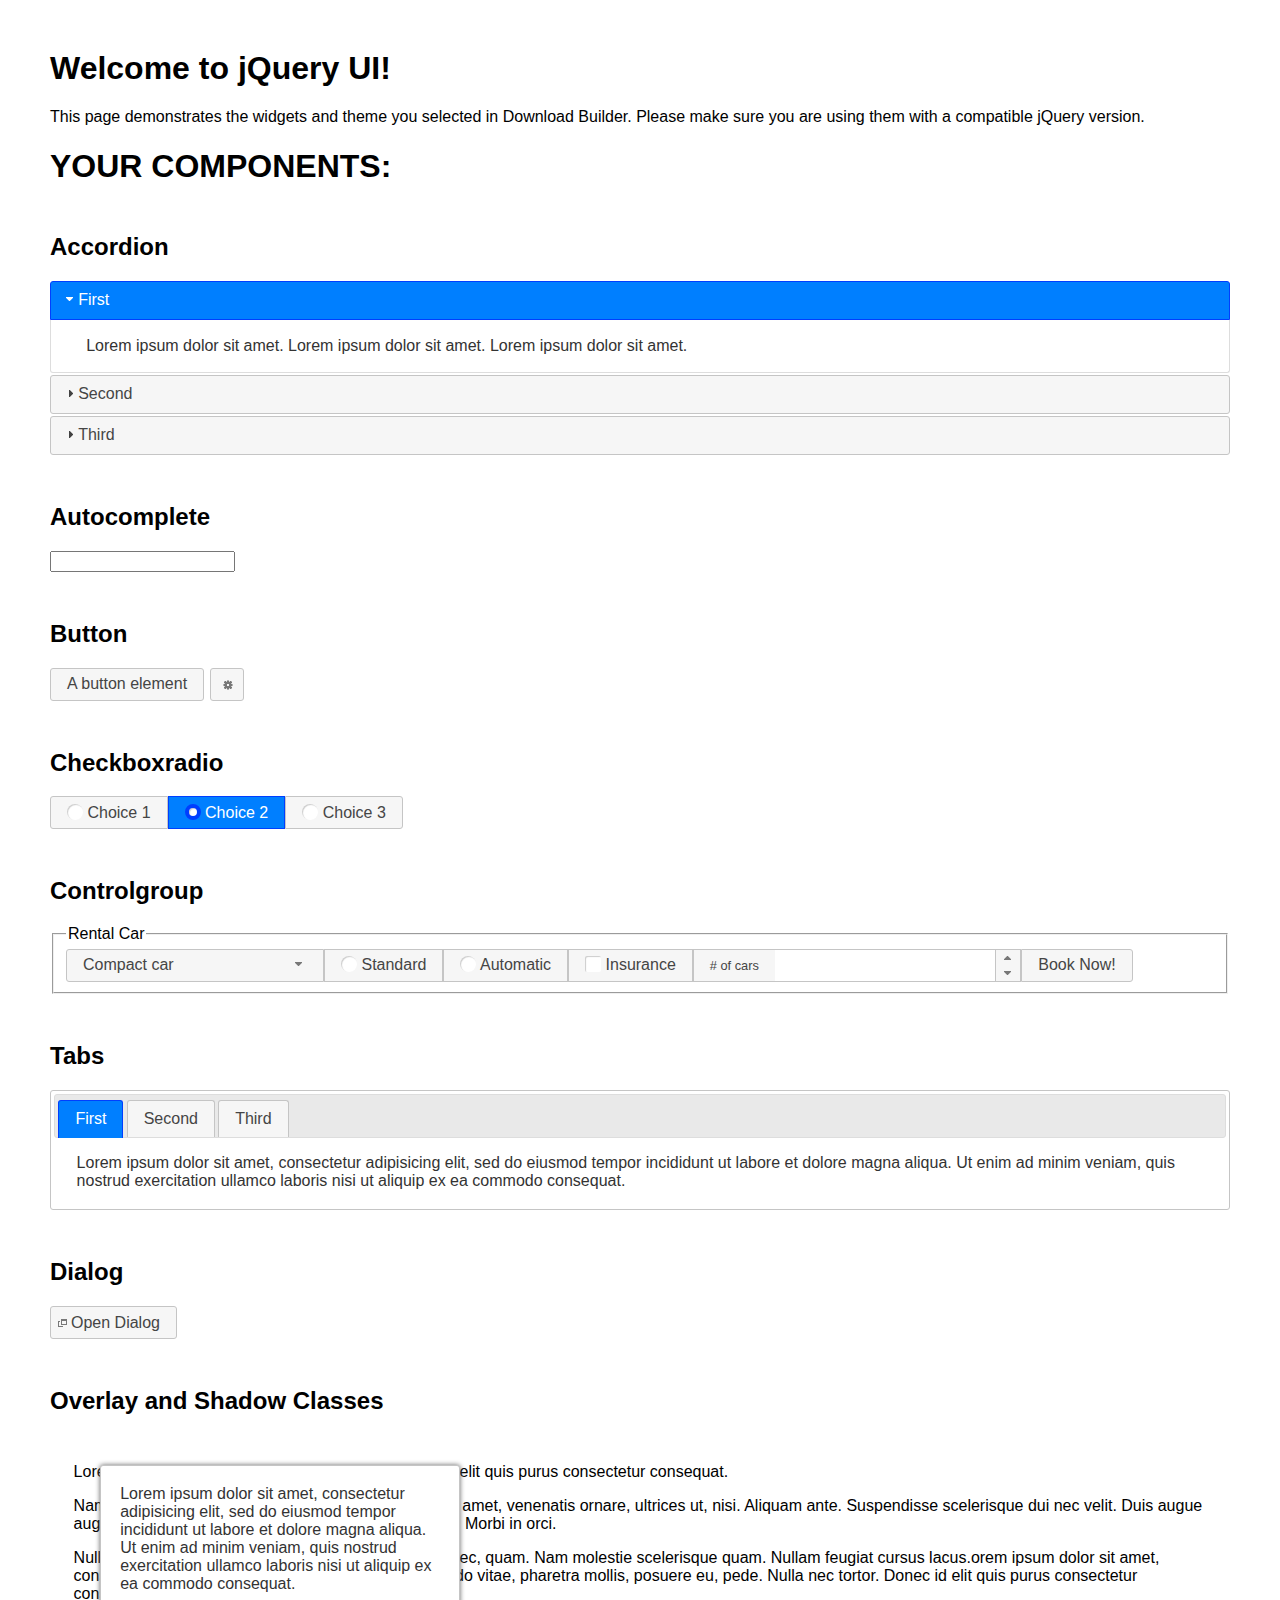
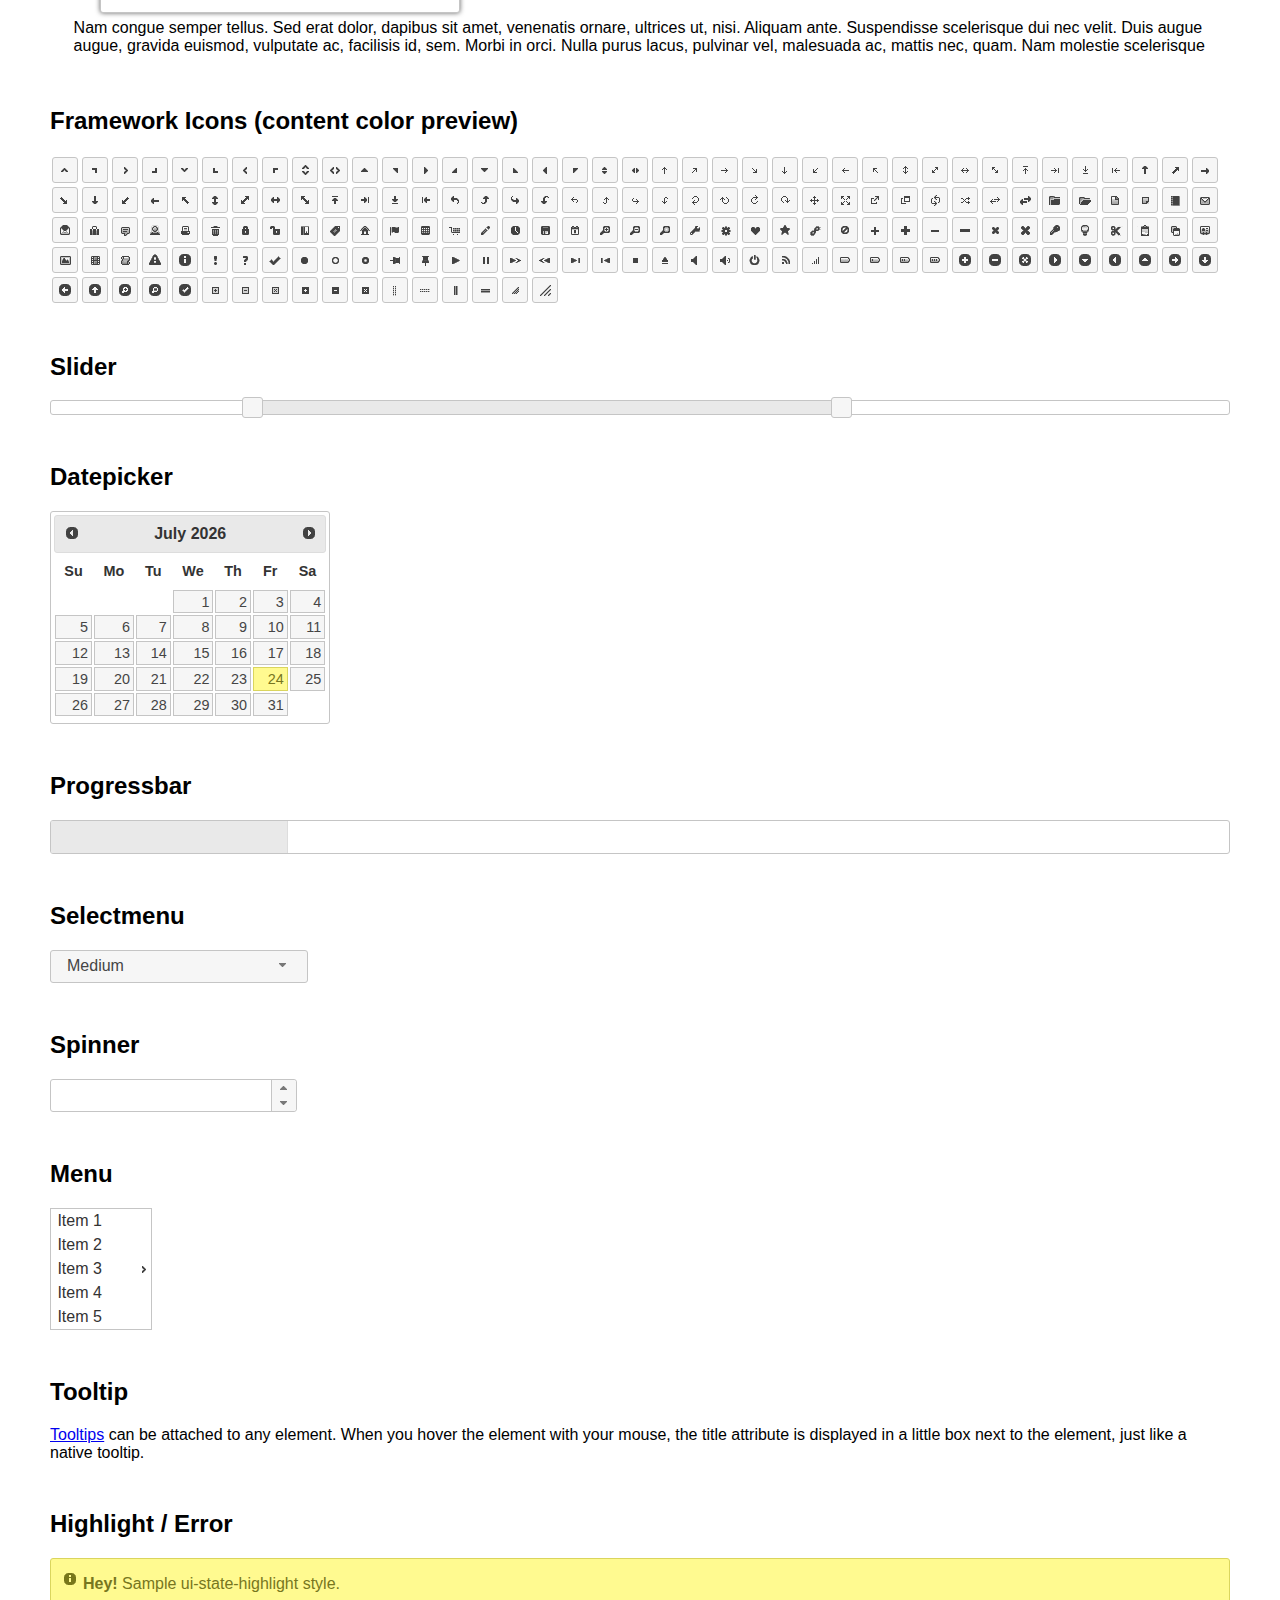
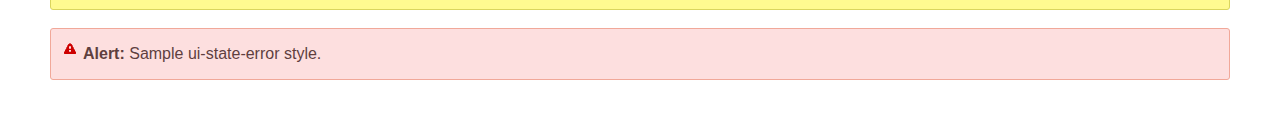
<file: js/jquery-ui-1.13.2/index.html>
<!doctype html>
<html lang="us">
<head>
	<meta charset="utf-8">
	<title>jQuery UI Example Page</title>
	<link href="jquery-ui.css" rel="stylesheet">
	<style>
	body{
		font-family: "Trebuchet MS", sans-serif;
		margin: 50px;
	}
	.demoHeaders {
		margin-top: 2em;
	}
	#dialog-link {
		padding: .4em 1em .4em 20px;
		text-decoration: none;
		position: relative;
	}
	#dialog-link span.ui-icon {
		margin: 0 5px 0 0;
		position: absolute;
		left: .2em;
		top: 50%;
		margin-top: -8px;
	}
	#icons {
		margin: 0;
		padding: 0;
	}
	#icons li {
		margin: 2px;
		position: relative;
		padding: 4px 0;
		cursor: pointer;
		float: left;
		list-style: none;
	}
	#icons span.ui-icon {
		float: left;
		margin: 0 4px;
	}
	.fakewindowcontain .ui-widget-overlay {
		position: absolute;
	}
	select {
		width: 200px;
	}
	</style>
</head>
<body>

<h1>Welcome to jQuery UI!</h1>

<div class="ui-widget">
	<p>This page demonstrates the widgets and theme you selected in Download Builder. Please make sure you are using them with a compatible jQuery version.</p>
</div>

<h1>YOUR COMPONENTS:</h1>

<!-- Accordion -->
<h2 class="demoHeaders">Accordion</h2>
<div id="accordion">
	<h3>First</h3>
	<div>Lorem ipsum dolor sit amet. Lorem ipsum dolor sit amet. Lorem ipsum dolor sit amet.</div>
	<h3>Second</h3>
	<div>Phasellus mattis tincidunt nibh.</div>
	<h3>Third</h3>
	<div>Nam dui erat, auctor a, dignissim quis.</div>
</div>

<!-- Autocomplete -->
<h2 class="demoHeaders">Autocomplete</h2>
<div>
	<input id="autocomplete" title="type &quot;a&quot;">
</div>

<!-- Button -->
<h2 class="demoHeaders">Button</h2>
<button id="button">A button element</button>
<button id="button-icon">An icon-only button</button>

<!-- Checkboxradio -->
<h2 class="demoHeaders">Checkboxradio</h2>
<form style="margin-top: 1em;">
	<div id="radioset">
		<input type="radio" id="radio1" name="radio"><label for="radio1">Choice 1</label>
		<input type="radio" id="radio2" name="radio" checked="checked"><label for="radio2">Choice 2</label>
		<input type="radio" id="radio3" name="radio"><label for="radio3">Choice 3</label>
	</div>
</form>

<!-- Controlgroup -->
<h2 class="demoHeaders">Controlgroup</h2>
<fieldset>
	<legend>Rental Car</legend>
	<div id="controlgroup">
		<select id="car-type">
			<option>Compact car</option>
			<option>Midsize car</option>
			<option>Full size car</option>
			<option>SUV</option>
			<option>Luxury</option>
			<option>Truck</option>
			<option>Van</option>
		</select>
		<label for="transmission-standard">Standard</label>
		<input type="radio" name="transmission" id="transmission-standard">
		<label for="transmission-automatic">Automatic</label>
		<input type="radio" name="transmission" id="transmission-automatic">
		<label for="insurance">Insurance</label>
		<input type="checkbox" name="insurance" id="insurance">
		<label for="horizontal-spinner" class="ui-controlgroup-label"># of cars</label>
		<input id="horizontal-spinner" class="ui-spinner-input">
		<button>Book Now!</button>
	</div>
</fieldset>

<!-- Tabs -->
<h2 class="demoHeaders">Tabs</h2>
<div id="tabs">
	<ul>
		<li><a href="#tabs-1">First</a></li>
		<li><a href="#tabs-2">Second</a></li>
		<li><a href="#tabs-3">Third</a></li>
	</ul>
	<div id="tabs-1">Lorem ipsum dolor sit amet, consectetur adipisicing elit, sed do eiusmod tempor incididunt ut labore et dolore magna aliqua. Ut enim ad minim veniam, quis nostrud exercitation ullamco laboris nisi ut aliquip ex ea commodo consequat.</div>
	<div id="tabs-2">Phasellus mattis tincidunt nibh. Cras orci urna, blandit id, pretium vel, aliquet ornare, felis. Maecenas scelerisque sem non nisl. Fusce sed lorem in enim dictum bibendum.</div>
	<div id="tabs-3">Nam dui erat, auctor a, dignissim quis, sollicitudin eu, felis. Pellentesque nisi urna, interdum eget, sagittis et, consequat vestibulum, lacus. Mauris porttitor ullamcorper augue.</div>
</div>

<h2 class="demoHeaders">Dialog</h2>
<p>
	<button id="dialog-link" class="ui-button ui-corner-all ui-widget">
		<span class="ui-icon ui-icon-newwin"></span>Open Dialog
	</button>
</p>

<h2 class="demoHeaders">Overlay and Shadow Classes</h2>
<div style="position: relative; width: 96%; height: 200px; padding:1% 2%; overflow:hidden;" class="fakewindowcontain">
	<p>Lorem ipsum dolor sit amet,  Nulla nec tortor. Donec id elit quis purus consectetur consequat. </p><p>Nam congue semper tellus. Sed erat dolor, dapibus sit amet, venenatis ornare, ultrices ut, nisi. Aliquam ante. Suspendisse scelerisque dui nec velit. Duis augue augue, gravida euismod, vulputate ac, facilisis id, sem. Morbi in orci. </p><p>Nulla purus lacus, pulvinar vel, malesuada ac, mattis nec, quam. Nam molestie scelerisque quam. Nullam feugiat cursus lacus.orem ipsum dolor sit amet, consectetur adipiscing elit. Donec libero risus, commodo vitae, pharetra mollis, posuere eu, pede. Nulla nec tortor. Donec id elit quis purus consectetur consequat. </p><p>Nam congue semper tellus. Sed erat dolor, dapibus sit amet, venenatis ornare, ultrices ut, nisi. Aliquam ante. Suspendisse scelerisque dui nec velit. Duis augue augue, gravida euismod, vulputate ac, facilisis id, sem. Morbi in orci. Nulla purus lacus, pulvinar vel, malesuada ac, mattis nec, quam. Nam molestie scelerisque quam. </p><p>Nullam feugiat cursus lacus.orem ipsum dolor sit amet, consectetur adipiscing elit. Donec libero risus, commodo vitae, pharetra mollis, posuere eu, pede. Nulla nec tortor. Donec id elit quis purus consectetur consequat. Nam congue semper tellus. Sed erat dolor, dapibus sit amet, venenatis ornare, ultrices ut, nisi. Aliquam ante. </p><p>Suspendisse scelerisque dui nec velit. Duis augue augue, gravida euismod, vulputate ac, facilisis id, sem. Morbi in orci. Nulla purus lacus, pulvinar vel, malesuada ac, mattis nec, quam. Nam molestie scelerisque quam. Nullam feugiat cursus lacus.orem ipsum dolor sit amet, consectetur adipiscing elit. Donec libero risus, commodo vitae, pharetra mollis, posuere eu, pede. Nulla nec tortor. Donec id elit quis purus consectetur consequat. Nam congue semper tellus. Sed erat dolor, dapibus sit amet, venenatis ornare, ultrices ut, nisi. </p>

	<!-- ui-dialog -->
	<div class="ui-widget-overlay ui-front"></div>
	<div style="position: absolute; width: 320px; left: 50px; top: 30px; padding: 1.2em" class="ui-widget ui-front ui-widget-content ui-corner-all ui-widget-shadow">
		Lorem ipsum dolor sit amet, consectetur adipisicing elit, sed do eiusmod tempor incididunt ut labore et dolore magna aliqua. Ut enim ad minim veniam, quis nostrud exercitation ullamco laboris nisi ut aliquip ex ea commodo consequat.
	</div>

</div>

<!-- ui-dialog -->
<div id="dialog" title="Dialog Title">
	<p>Lorem ipsum dolor sit amet, consectetur adipisicing elit, sed do eiusmod tempor incididunt ut labore et dolore magna aliqua. Ut enim ad minim veniam, quis nostrud exercitation ullamco laboris nisi ut aliquip ex ea commodo consequat.</p>
</div>


<h2 class="demoHeaders">Framework Icons (content color preview)</h2>
<ul id="icons" class="ui-widget ui-helper-clearfix">
	<li class="ui-state-default ui-corner-all" title=".ui-icon-caret-1-n"><span class="ui-icon ui-icon-caret-1-n"></span></li>
	<li class="ui-state-default ui-corner-all" title=".ui-icon-caret-1-ne"><span class="ui-icon ui-icon-caret-1-ne"></span></li>
	<li class="ui-state-default ui-corner-all" title=".ui-icon-caret-1-e"><span class="ui-icon ui-icon-caret-1-e"></span></li>
	<li class="ui-state-default ui-corner-all" title=".ui-icon-caret-1-se"><span class="ui-icon ui-icon-caret-1-se"></span></li>
	<li class="ui-state-default ui-corner-all" title=".ui-icon-caret-1-s"><span class="ui-icon ui-icon-caret-1-s"></span></li>
	<li class="ui-state-default ui-corner-all" title=".ui-icon-caret-1-sw"><span class="ui-icon ui-icon-caret-1-sw"></span></li>
	<li class="ui-state-default ui-corner-all" title=".ui-icon-caret-1-w"><span class="ui-icon ui-icon-caret-1-w"></span></li>
	<li class="ui-state-default ui-corner-all" title=".ui-icon-caret-1-nw"><span class="ui-icon ui-icon-caret-1-nw"></span></li>
	<li class="ui-state-default ui-corner-all" title=".ui-icon-caret-2-n-s"><span class="ui-icon ui-icon-caret-2-n-s"></span></li>
	<li class="ui-state-default ui-corner-all" title=".ui-icon-caret-2-e-w"><span class="ui-icon ui-icon-caret-2-e-w"></span></li>
	<li class="ui-state-default ui-corner-all" title=".ui-icon-triangle-1-n"><span class="ui-icon ui-icon-triangle-1-n"></span></li>
	<li class="ui-state-default ui-corner-all" title=".ui-icon-triangle-1-ne"><span class="ui-icon ui-icon-triangle-1-ne"></span></li>
	<li class="ui-state-default ui-corner-all" title=".ui-icon-triangle-1-e"><span class="ui-icon ui-icon-triangle-1-e"></span></li>
	<li class="ui-state-default ui-corner-all" title=".ui-icon-triangle-1-se"><span class="ui-icon ui-icon-triangle-1-se"></span></li>
	<li class="ui-state-default ui-corner-all" title=".ui-icon-triangle-1-s"><span class="ui-icon ui-icon-triangle-1-s"></span></li>
	<li class="ui-state-default ui-corner-all" title=".ui-icon-triangle-1-sw"><span class="ui-icon ui-icon-triangle-1-sw"></span></li>
	<li class="ui-state-default ui-corner-all" title=".ui-icon-triangle-1-w"><span class="ui-icon ui-icon-triangle-1-w"></span></li>
	<li class="ui-state-default ui-corner-all" title=".ui-icon-triangle-1-nw"><span class="ui-icon ui-icon-triangle-1-nw"></span></li>
	<li class="ui-state-default ui-corner-all" title=".ui-icon-triangle-2-n-s"><span class="ui-icon ui-icon-triangle-2-n-s"></span></li>
	<li class="ui-state-default ui-corner-all" title=".ui-icon-triangle-2-e-w"><span class="ui-icon ui-icon-triangle-2-e-w"></span></li>
	<li class="ui-state-default ui-corner-all" title=".ui-icon-arrow-1-n"><span class="ui-icon ui-icon-arrow-1-n"></span></li>
	<li class="ui-state-default ui-corner-all" title=".ui-icon-arrow-1-ne"><span class="ui-icon ui-icon-arrow-1-ne"></span></li>
	<li class="ui-state-default ui-corner-all" title=".ui-icon-arrow-1-e"><span class="ui-icon ui-icon-arrow-1-e"></span></li>
	<li class="ui-state-default ui-corner-all" title=".ui-icon-arrow-1-se"><span class="ui-icon ui-icon-arrow-1-se"></span></li>
	<li class="ui-state-default ui-corner-all" title=".ui-icon-arrow-1-s"><span class="ui-icon ui-icon-arrow-1-s"></span></li>
	<li class="ui-state-default ui-corner-all" title=".ui-icon-arrow-1-sw"><span class="ui-icon ui-icon-arrow-1-sw"></span></li>
	<li class="ui-state-default ui-corner-all" title=".ui-icon-arrow-1-w"><span class="ui-icon ui-icon-arrow-1-w"></span></li>
	<li class="ui-state-default ui-corner-all" title=".ui-icon-arrow-1-nw"><span class="ui-icon ui-icon-arrow-1-nw"></span></li>
	<li class="ui-state-default ui-corner-all" title=".ui-icon-arrow-2-n-s"><span class="ui-icon ui-icon-arrow-2-n-s"></span></li>
	<li class="ui-state-default ui-corner-all" title=".ui-icon-arrow-2-ne-sw"><span class="ui-icon ui-icon-arrow-2-ne-sw"></span></li>
	<li class="ui-state-default ui-corner-all" title=".ui-icon-arrow-2-e-w"><span class="ui-icon ui-icon-arrow-2-e-w"></span></li>
	<li class="ui-state-default ui-corner-all" title=".ui-icon-arrow-2-se-nw"><span class="ui-icon ui-icon-arrow-2-se-nw"></span></li>
	<li class="ui-state-default ui-corner-all" title=".ui-icon-arrowstop-1-n"><span class="ui-icon ui-icon-arrowstop-1-n"></span></li>
	<li class="ui-state-default ui-corner-all" title=".ui-icon-arrowstop-1-e"><span class="ui-icon ui-icon-arrowstop-1-e"></span></li>
	<li class="ui-state-default ui-corner-all" title=".ui-icon-arrowstop-1-s"><span class="ui-icon ui-icon-arrowstop-1-s"></span></li>
	<li class="ui-state-default ui-corner-all" title=".ui-icon-arrowstop-1-w"><span class="ui-icon ui-icon-arrowstop-1-w"></span></li>
	<li class="ui-state-default ui-corner-all" title=".ui-icon-arrowthick-1-n"><span class="ui-icon ui-icon-arrowthick-1-n"></span></li>
	<li class="ui-state-default ui-corner-all" title=".ui-icon-arrowthick-1-ne"><span class="ui-icon ui-icon-arrowthick-1-ne"></span></li>
	<li class="ui-state-default ui-corner-all" title=".ui-icon-arrowthick-1-e"><span class="ui-icon ui-icon-arrowthick-1-e"></span></li>
	<li class="ui-state-default ui-corner-all" title=".ui-icon-arrowthick-1-se"><span class="ui-icon ui-icon-arrowthick-1-se"></span></li>
	<li class="ui-state-default ui-corner-all" title=".ui-icon-arrowthick-1-s"><span class="ui-icon ui-icon-arrowthick-1-s"></span></li>
	<li class="ui-state-default ui-corner-all" title=".ui-icon-arrowthick-1-sw"><span class="ui-icon ui-icon-arrowthick-1-sw"></span></li>
	<li class="ui-state-default ui-corner-all" title=".ui-icon-arrowthick-1-w"><span class="ui-icon ui-icon-arrowthick-1-w"></span></li>
	<li class="ui-state-default ui-corner-all" title=".ui-icon-arrowthick-1-nw"><span class="ui-icon ui-icon-arrowthick-1-nw"></span></li>
	<li class="ui-state-default ui-corner-all" title=".ui-icon-arrowthick-2-n-s"><span class="ui-icon ui-icon-arrowthick-2-n-s"></span></li>
	<li class="ui-state-default ui-corner-all" title=".ui-icon-arrowthick-2-ne-sw"><span class="ui-icon ui-icon-arrowthick-2-ne-sw"></span></li>
	<li class="ui-state-default ui-corner-all" title=".ui-icon-arrowthick-2-e-w"><span class="ui-icon ui-icon-arrowthick-2-e-w"></span></li>
	<li class="ui-state-default ui-corner-all" title=".ui-icon-arrowthick-2-se-nw"><span class="ui-icon ui-icon-arrowthick-2-se-nw"></span></li>
	<li class="ui-state-default ui-corner-all" title=".ui-icon-arrowthickstop-1-n"><span class="ui-icon ui-icon-arrowthickstop-1-n"></span></li>
	<li class="ui-state-default ui-corner-all" title=".ui-icon-arrowthickstop-1-e"><span class="ui-icon ui-icon-arrowthickstop-1-e"></span></li>
	<li class="ui-state-default ui-corner-all" title=".ui-icon-arrowthickstop-1-s"><span class="ui-icon ui-icon-arrowthickstop-1-s"></span></li>
	<li class="ui-state-default ui-corner-all" title=".ui-icon-arrowthickstop-1-w"><span class="ui-icon ui-icon-arrowthickstop-1-w"></span></li>
	<li class="ui-state-default ui-corner-all" title=".ui-icon-arrowreturnthick-1-w"><span class="ui-icon ui-icon-arrowreturnthick-1-w"></span></li>
	<li class="ui-state-default ui-corner-all" title=".ui-icon-arrowreturnthick-1-n"><span class="ui-icon ui-icon-arrowreturnthick-1-n"></span></li>
	<li class="ui-state-default ui-corner-all" title=".ui-icon-arrowreturnthick-1-e"><span class="ui-icon ui-icon-arrowreturnthick-1-e"></span></li>
	<li class="ui-state-default ui-corner-all" title=".ui-icon-arrowreturnthick-1-s"><span class="ui-icon ui-icon-arrowreturnthick-1-s"></span></li>
	<li class="ui-state-default ui-corner-all" title=".ui-icon-arrowreturn-1-w"><span class="ui-icon ui-icon-arrowreturn-1-w"></span></li>
	<li class="ui-state-default ui-corner-all" title=".ui-icon-arrowreturn-1-n"><span class="ui-icon ui-icon-arrowreturn-1-n"></span></li>
	<li class="ui-state-default ui-corner-all" title=".ui-icon-arrowreturn-1-e"><span class="ui-icon ui-icon-arrowreturn-1-e"></span></li>
	<li class="ui-state-default ui-corner-all" title=".ui-icon-arrowreturn-1-s"><span class="ui-icon ui-icon-arrowreturn-1-s"></span></li>
	<li class="ui-state-default ui-corner-all" title=".ui-icon-arrowrefresh-1-w"><span class="ui-icon ui-icon-arrowrefresh-1-w"></span></li>
	<li class="ui-state-default ui-corner-all" title=".ui-icon-arrowrefresh-1-n"><span class="ui-icon ui-icon-arrowrefresh-1-n"></span></li>
	<li class="ui-state-default ui-corner-all" title=".ui-icon-arrowrefresh-1-e"><span class="ui-icon ui-icon-arrowrefresh-1-e"></span></li>
	<li class="ui-state-default ui-corner-all" title=".ui-icon-arrowrefresh-1-s"><span class="ui-icon ui-icon-arrowrefresh-1-s"></span></li>
	<li class="ui-state-default ui-corner-all" title=".ui-icon-arrow-4"><span class="ui-icon ui-icon-arrow-4"></span></li>
	<li class="ui-state-default ui-corner-all" title=".ui-icon-arrow-4-diag"><span class="ui-icon ui-icon-arrow-4-diag"></span></li>
	<li class="ui-state-default ui-corner-all" title=".ui-icon-extlink"><span class="ui-icon ui-icon-extlink"></span></li>
	<li class="ui-state-default ui-corner-all" title=".ui-icon-newwin"><span class="ui-icon ui-icon-newwin"></span></li>
	<li class="ui-state-default ui-corner-all" title=".ui-icon-refresh"><span class="ui-icon ui-icon-refresh"></span></li>
	<li class="ui-state-default ui-corner-all" title=".ui-icon-shuffle"><span class="ui-icon ui-icon-shuffle"></span></li>
	<li class="ui-state-default ui-corner-all" title=".ui-icon-transfer-e-w"><span class="ui-icon ui-icon-transfer-e-w"></span></li>
	<li class="ui-state-default ui-corner-all" title=".ui-icon-transferthick-e-w"><span class="ui-icon ui-icon-transferthick-e-w"></span></li>
	<li class="ui-state-default ui-corner-all" title=".ui-icon-folder-collapsed"><span class="ui-icon ui-icon-folder-collapsed"></span></li>
	<li class="ui-state-default ui-corner-all" title=".ui-icon-folder-open"><span class="ui-icon ui-icon-folder-open"></span></li>
	<li class="ui-state-default ui-corner-all" title=".ui-icon-document"><span class="ui-icon ui-icon-document"></span></li>
	<li class="ui-state-default ui-corner-all" title=".ui-icon-document-b"><span class="ui-icon ui-icon-document-b"></span></li>
	<li class="ui-state-default ui-corner-all" title=".ui-icon-note"><span class="ui-icon ui-icon-note"></span></li>
	<li class="ui-state-default ui-corner-all" title=".ui-icon-mail-closed"><span class="ui-icon ui-icon-mail-closed"></span></li>
	<li class="ui-state-default ui-corner-all" title=".ui-icon-mail-open"><span class="ui-icon ui-icon-mail-open"></span></li>
	<li class="ui-state-default ui-corner-all" title=".ui-icon-suitcase"><span class="ui-icon ui-icon-suitcase"></span></li>
	<li class="ui-state-default ui-corner-all" title=".ui-icon-comment"><span class="ui-icon ui-icon-comment"></span></li>
	<li class="ui-state-default ui-corner-all" title=".ui-icon-person"><span class="ui-icon ui-icon-person"></span></li>
	<li class="ui-state-default ui-corner-all" title=".ui-icon-print"><span class="ui-icon ui-icon-print"></span></li>
	<li class="ui-state-default ui-corner-all" title=".ui-icon-trash"><span class="ui-icon ui-icon-trash"></span></li>
	<li class="ui-state-default ui-corner-all" title=".ui-icon-locked"><span class="ui-icon ui-icon-locked"></span></li>
	<li class="ui-state-default ui-corner-all" title=".ui-icon-unlocked"><span class="ui-icon ui-icon-unlocked"></span></li>
	<li class="ui-state-default ui-corner-all" title=".ui-icon-bookmark"><span class="ui-icon ui-icon-bookmark"></span></li>
	<li class="ui-state-default ui-corner-all" title=".ui-icon-tag"><span class="ui-icon ui-icon-tag"></span></li>
	<li class="ui-state-default ui-corner-all" title=".ui-icon-home"><span class="ui-icon ui-icon-home"></span></li>
	<li class="ui-state-default ui-corner-all" title=".ui-icon-flag"><span class="ui-icon ui-icon-flag"></span></li>
	<li class="ui-state-default ui-corner-all" title=".ui-icon-calculator"><span class="ui-icon ui-icon-calculator"></span></li>
	<li class="ui-state-default ui-corner-all" title=".ui-icon-cart"><span class="ui-icon ui-icon-cart"></span></li>
	<li class="ui-state-default ui-corner-all" title=".ui-icon-pencil"><span class="ui-icon ui-icon-pencil"></span></li>
	<li class="ui-state-default ui-corner-all" title=".ui-icon-clock"><span class="ui-icon ui-icon-clock"></span></li>
	<li class="ui-state-default ui-corner-all" title=".ui-icon-disk"><span class="ui-icon ui-icon-disk"></span></li>
	<li class="ui-state-default ui-corner-all" title=".ui-icon-calendar"><span class="ui-icon ui-icon-calendar"></span></li>
	<li class="ui-state-default ui-corner-all" title=".ui-icon-zoomin"><span class="ui-icon ui-icon-zoomin"></span></li>
	<li class="ui-state-default ui-corner-all" title=".ui-icon-zoomout"><span class="ui-icon ui-icon-zoomout"></span></li>
	<li class="ui-state-default ui-corner-all" title=".ui-icon-search"><span class="ui-icon ui-icon-search"></span></li>
	<li class="ui-state-default ui-corner-all" title=".ui-icon-wrench"><span class="ui-icon ui-icon-wrench"></span></li>
	<li class="ui-state-default ui-corner-all" title=".ui-icon-gear"><span class="ui-icon ui-icon-gear"></span></li>
	<li class="ui-state-default ui-corner-all" title=".ui-icon-heart"><span class="ui-icon ui-icon-heart"></span></li>
	<li class="ui-state-default ui-corner-all" title=".ui-icon-star"><span class="ui-icon ui-icon-star"></span></li>
	<li class="ui-state-default ui-corner-all" title=".ui-icon-link"><span class="ui-icon ui-icon-link"></span></li>
	<li class="ui-state-default ui-corner-all" title=".ui-icon-cancel"><span class="ui-icon ui-icon-cancel"></span></li>
	<li class="ui-state-default ui-corner-all" title=".ui-icon-plus"><span class="ui-icon ui-icon-plus"></span></li>
	<li class="ui-state-default ui-corner-all" title=".ui-icon-plusthick"><span class="ui-icon ui-icon-plusthick"></span></li>
	<li class="ui-state-default ui-corner-all" title=".ui-icon-minus"><span class="ui-icon ui-icon-minus"></span></li>
	<li class="ui-state-default ui-corner-all" title=".ui-icon-minusthick"><span class="ui-icon ui-icon-minusthick"></span></li>
	<li class="ui-state-default ui-corner-all" title=".ui-icon-close"><span class="ui-icon ui-icon-close"></span></li>
	<li class="ui-state-default ui-corner-all" title=".ui-icon-closethick"><span class="ui-icon ui-icon-closethick"></span></li>
	<li class="ui-state-default ui-corner-all" title=".ui-icon-key"><span class="ui-icon ui-icon-key"></span></li>
	<li class="ui-state-default ui-corner-all" title=".ui-icon-lightbulb"><span class="ui-icon ui-icon-lightbulb"></span></li>
	<li class="ui-state-default ui-corner-all" title=".ui-icon-scissors"><span class="ui-icon ui-icon-scissors"></span></li>
	<li class="ui-state-default ui-corner-all" title=".ui-icon-clipboard"><span class="ui-icon ui-icon-clipboard"></span></li>
	<li class="ui-state-default ui-corner-all" title=".ui-icon-copy"><span class="ui-icon ui-icon-copy"></span></li>
	<li class="ui-state-default ui-corner-all" title=".ui-icon-contact"><span class="ui-icon ui-icon-contact"></span></li>
	<li class="ui-state-default ui-corner-all" title=".ui-icon-image"><span class="ui-icon ui-icon-image"></span></li>
	<li class="ui-state-default ui-corner-all" title=".ui-icon-video"><span class="ui-icon ui-icon-video"></span></li>
	<li class="ui-state-default ui-corner-all" title=".ui-icon-script"><span class="ui-icon ui-icon-script"></span></li>
	<li class="ui-state-default ui-corner-all" title=".ui-icon-alert"><span class="ui-icon ui-icon-alert"></span></li>
	<li class="ui-state-default ui-corner-all" title=".ui-icon-info"><span class="ui-icon ui-icon-info"></span></li>
	<li class="ui-state-default ui-corner-all" title=".ui-icon-notice"><span class="ui-icon ui-icon-notice"></span></li>
	<li class="ui-state-default ui-corner-all" title=".ui-icon-help"><span class="ui-icon ui-icon-help"></span></li>
	<li class="ui-state-default ui-corner-all" title=".ui-icon-check"><span class="ui-icon ui-icon-check"></span></li>
	<li class="ui-state-default ui-corner-all" title=".ui-icon-bullet"><span class="ui-icon ui-icon-bullet"></span></li>
	<li class="ui-state-default ui-corner-all" title=".ui-icon-radio-off"><span class="ui-icon ui-icon-radio-off"></span></li>
	<li class="ui-state-default ui-corner-all" title=".ui-icon-radio-on"><span class="ui-icon ui-icon-radio-on"></span></li>
	<li class="ui-state-default ui-corner-all" title=".ui-icon-pin-w"><span class="ui-icon ui-icon-pin-w"></span></li>
	<li class="ui-state-default ui-corner-all" title=".ui-icon-pin-s"><span class="ui-icon ui-icon-pin-s"></span></li>
	<li class="ui-state-default ui-corner-all" title=".ui-icon-play"><span class="ui-icon ui-icon-play"></span></li>
	<li class="ui-state-default ui-corner-all" title=".ui-icon-pause"><span class="ui-icon ui-icon-pause"></span></li>
	<li class="ui-state-default ui-corner-all" title=".ui-icon-seek-next"><span class="ui-icon ui-icon-seek-next"></span></li>
	<li class="ui-state-default ui-corner-all" title=".ui-icon-seek-prev"><span class="ui-icon ui-icon-seek-prev"></span></li>
	<li class="ui-state-default ui-corner-all" title=".ui-icon-seek-end"><span class="ui-icon ui-icon-seek-end"></span></li>
	<li class="ui-state-default ui-corner-all" title=".ui-icon-seek-first"><span class="ui-icon ui-icon-seek-first"></span></li>
	<li class="ui-state-default ui-corner-all" title=".ui-icon-stop"><span class="ui-icon ui-icon-stop"></span></li>
	<li class="ui-state-default ui-corner-all" title=".ui-icon-eject"><span class="ui-icon ui-icon-eject"></span></li>
	<li class="ui-state-default ui-corner-all" title=".ui-icon-volume-off"><span class="ui-icon ui-icon-volume-off"></span></li>
	<li class="ui-state-default ui-corner-all" title=".ui-icon-volume-on"><span class="ui-icon ui-icon-volume-on"></span></li>
	<li class="ui-state-default ui-corner-all" title=".ui-icon-power"><span class="ui-icon ui-icon-power"></span></li>
	<li class="ui-state-default ui-corner-all" title=".ui-icon-signal-diag"><span class="ui-icon ui-icon-signal-diag"></span></li>
	<li class="ui-state-default ui-corner-all" title=".ui-icon-signal"><span class="ui-icon ui-icon-signal"></span></li>
	<li class="ui-state-default ui-corner-all" title=".ui-icon-battery-0"><span class="ui-icon ui-icon-battery-0"></span></li>
	<li class="ui-state-default ui-corner-all" title=".ui-icon-battery-1"><span class="ui-icon ui-icon-battery-1"></span></li>
	<li class="ui-state-default ui-corner-all" title=".ui-icon-battery-2"><span class="ui-icon ui-icon-battery-2"></span></li>
	<li class="ui-state-default ui-corner-all" title=".ui-icon-battery-3"><span class="ui-icon ui-icon-battery-3"></span></li>
	<li class="ui-state-default ui-corner-all" title=".ui-icon-circle-plus"><span class="ui-icon ui-icon-circle-plus"></span></li>
	<li class="ui-state-default ui-corner-all" title=".ui-icon-circle-minus"><span class="ui-icon ui-icon-circle-minus"></span></li>
	<li class="ui-state-default ui-corner-all" title=".ui-icon-circle-close"><span class="ui-icon ui-icon-circle-close"></span></li>
	<li class="ui-state-default ui-corner-all" title=".ui-icon-circle-triangle-e"><span class="ui-icon ui-icon-circle-triangle-e"></span></li>
	<li class="ui-state-default ui-corner-all" title=".ui-icon-circle-triangle-s"><span class="ui-icon ui-icon-circle-triangle-s"></span></li>
	<li class="ui-state-default ui-corner-all" title=".ui-icon-circle-triangle-w"><span class="ui-icon ui-icon-circle-triangle-w"></span></li>
	<li class="ui-state-default ui-corner-all" title=".ui-icon-circle-triangle-n"><span class="ui-icon ui-icon-circle-triangle-n"></span></li>
	<li class="ui-state-default ui-corner-all" title=".ui-icon-circle-arrow-e"><span class="ui-icon ui-icon-circle-arrow-e"></span></li>
	<li class="ui-state-default ui-corner-all" title=".ui-icon-circle-arrow-s"><span class="ui-icon ui-icon-circle-arrow-s"></span></li>
	<li class="ui-state-default ui-corner-all" title=".ui-icon-circle-arrow-w"><span class="ui-icon ui-icon-circle-arrow-w"></span></li>
	<li class="ui-state-default ui-corner-all" title=".ui-icon-circle-arrow-n"><span class="ui-icon ui-icon-circle-arrow-n"></span></li>
	<li class="ui-state-default ui-corner-all" title=".ui-icon-circle-zoomin"><span class="ui-icon ui-icon-circle-zoomin"></span></li>
	<li class="ui-state-default ui-corner-all" title=".ui-icon-circle-zoomout"><span class="ui-icon ui-icon-circle-zoomout"></span></li>
	<li class="ui-state-default ui-corner-all" title=".ui-icon-circle-check"><span class="ui-icon ui-icon-circle-check"></span></li>
	<li class="ui-state-default ui-corner-all" title=".ui-icon-circlesmall-plus"><span class="ui-icon ui-icon-circlesmall-plus"></span></li>
	<li class="ui-state-default ui-corner-all" title=".ui-icon-circlesmall-minus"><span class="ui-icon ui-icon-circlesmall-minus"></span></li>
	<li class="ui-state-default ui-corner-all" title=".ui-icon-circlesmall-close"><span class="ui-icon ui-icon-circlesmall-close"></span></li>
	<li class="ui-state-default ui-corner-all" title=".ui-icon-squaresmall-plus"><span class="ui-icon ui-icon-squaresmall-plus"></span></li>
	<li class="ui-state-default ui-corner-all" title=".ui-icon-squaresmall-minus"><span class="ui-icon ui-icon-squaresmall-minus"></span></li>
	<li class="ui-state-default ui-corner-all" title=".ui-icon-squaresmall-close"><span class="ui-icon ui-icon-squaresmall-close"></span></li>
	<li class="ui-state-default ui-corner-all" title=".ui-icon-grip-dotted-vertical"><span class="ui-icon ui-icon-grip-dotted-vertical"></span></li>
	<li class="ui-state-default ui-corner-all" title=".ui-icon-grip-dotted-horizontal"><span class="ui-icon ui-icon-grip-dotted-horizontal"></span></li>
	<li class="ui-state-default ui-corner-all" title=".ui-icon-grip-solid-vertical"><span class="ui-icon ui-icon-grip-solid-vertical"></span></li>
	<li class="ui-state-default ui-corner-all" title=".ui-icon-grip-solid-horizontal"><span class="ui-icon ui-icon-grip-solid-horizontal"></span></li>
	<li class="ui-state-default ui-corner-all" title=".ui-icon-gripsmall-diagonal-se"><span class="ui-icon ui-icon-gripsmall-diagonal-se"></span></li>
	<li class="ui-state-default ui-corner-all" title=".ui-icon-grip-diagonal-se"><span class="ui-icon ui-icon-grip-diagonal-se"></span></li>
</ul>

<!-- Slider -->
<h2 class="demoHeaders">Slider</h2>
<div id="slider"></div>

<!-- Datepicker -->
<h2 class="demoHeaders">Datepicker</h2>
<div id="datepicker"></div>

<!-- Progressbar -->
<h2 class="demoHeaders">Progressbar</h2>
<div id="progressbar"></div>

<!-- Progressbar -->
<h2 class="demoHeaders">Selectmenu</h2>
<select id="selectmenu">
	<option>Slower</option>
	<option>Slow</option>
	<option selected="selected">Medium</option>
	<option>Fast</option>
	<option>Faster</option>
</select>

<!-- Spinner -->
<h2 class="demoHeaders">Spinner</h2>
<input id="spinner">

<!-- Menu -->
<h2 class="demoHeaders">Menu</h2>
<ul style="width:100px;" id="menu">
	<li><div>Item 1</div></li>
	<li><div>Item 2</div></li>
	<li><div>Item 3</div>
		<ul>
			<li><div>Item 3-1</div></li>
			<li><div>Item 3-2</div></li>
			<li><div>Item 3-3</div></li>
			<li><div>Item 3-4</div></li>
			<li><div>Item 3-5</div></li>
		</ul>
	</li>
	<li><div>Item 4</div></li>
	<li><div>Item 5</div></li>
</ul>

<!-- Tooltip -->
<h2 class="demoHeaders">Tooltip</h2>
<p id="tooltip">
	<a href="#" title="That&apos;s what this widget is">Tooltips</a> can be attached to any element. When you hover
the element with your mouse, the title attribute is displayed in a little box next to the element, just like a native tooltip.
</p>

<!-- Highlight / Error -->
<h2 class="demoHeaders">Highlight / Error</h2>
<div class="ui-widget">
	<div class="ui-state-highlight ui-corner-all" style="margin-top: 20px; padding: 0 .7em;">
		<p><span class="ui-icon ui-icon-info" style="float: left; margin-right: .3em;"></span>
		<strong>Hey!</strong> Sample ui-state-highlight style.</p>
	</div>
</div>
<br>
<div class="ui-widget">
	<div class="ui-state-error ui-corner-all" style="padding: 0 .7em;">
		<p><span class="ui-icon ui-icon-alert" style="float: left; margin-right: .3em;"></span>
		<strong>Alert:</strong> Sample ui-state-error style.</p>
	</div>
</div>

<script src="external/jquery/jquery.js"></script>
<script src="jquery-ui.js"></script>
<script>
$( "#accordion" ).accordion();

var availableTags = [
	"ActionScript",
	"AppleScript",
	"Asp",
	"BASIC",
	"C",
	"C++",
	"Clojure",
	"COBOL",
	"ColdFusion",
	"Erlang",
	"Fortran",
	"Groovy",
	"Haskell",
	"Java",
	"JavaScript",
	"Lisp",
	"Perl",
	"PHP",
	"Python",
	"Ruby",
	"Scala",
	"Scheme"
];
$( "#autocomplete" ).autocomplete({
	source: availableTags
});

$( "#button" ).button();
$( "#button-icon" ).button({
	icon: "ui-icon-gear",
	showLabel: false
});

$( "#radioset" ).buttonset();

$( "#controlgroup" ).controlgroup();

$( "#tabs" ).tabs();

$( "#dialog" ).dialog({
	autoOpen: false,
	width: 400,
	buttons: [
		{
			text: "Ok",
			click: function() {
				$( this ).dialog( "close" );
			}
		},
		{
			text: "Cancel",
			click: function() {
				$( this ).dialog( "close" );
			}
		}
	]
});

// Link to open the dialog
$( "#dialog-link" ).click(function( event ) {
	$( "#dialog" ).dialog( "open" );
	event.preventDefault();
});

$( "#datepicker" ).datepicker({
	inline: true
});

$( "#slider" ).slider({
	range: true,
	values: [ 17, 67 ]
});

$( "#progressbar" ).progressbar({
	value: 20
});

$( "#spinner" ).spinner();

$( "#menu" ).menu();

$( "#tooltip" ).tooltip();

$( "#selectmenu" ).selectmenu();

// Hover states on the static widgets
$( "#dialog-link, #icons li" ).hover(
	function() {
		$( this ).addClass( "ui-state-hover" );
	},
	function() {
		$( this ).removeClass( "ui-state-hover" );
	}
);
</script>
</body>
</html>
</file>
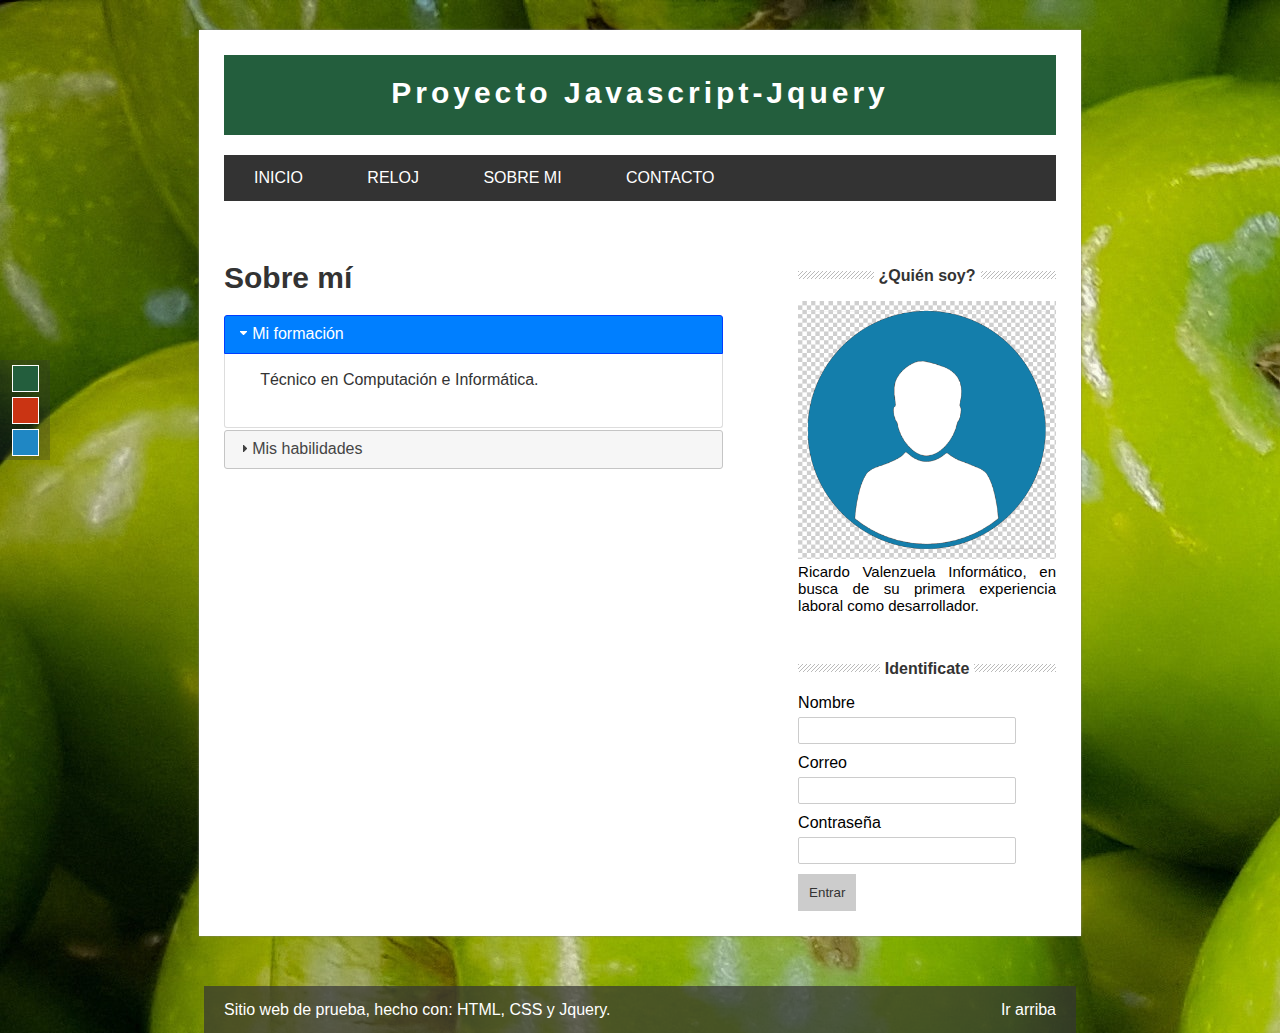
<file: about.html>
<!DOCTYPE html>
<html lang="es">

<head>
    <meta charset="UTF-8">
    <meta name="viewport" content="width=device-width, initial-scale=1.0">
    <title>Proyecto con JS-Jquery</title>
    <link rel="stylesheet" href="css/styles.css">
    <link rel="stylesheet" href="css/responsive.css">

    <!--Tema por defecto de la pagina-->
    <link id="theme" rel="stylesheet" href="css/green.css">

    <!--Jquery-->
    <script src="https://ajax.googleapis.com/ajax/libs/jquery/3.1.1/jquery.min.js"></script>

    <!--Carga de estilos de Jquery UI para habilitar "acordeon"-->
    <link rel="stylesheet" href="js/jquery-ui-1.13.2/jquery-ui.min.css">
    <link rel="stylesheet" href="js/jquery-ui-1.13.2/jquery-ui.structure.min.css">
    <link rel="stylesheet" href="js/jquery-ui-1.13.2/jquery-ui.theme.min.css">
    <!--Carga de JQuery UI (Siempre se carga sobre el JS)-->
    <script src="js/jquery-ui-1.13.2/jquery-ui.js"></script>

</head>

<body>
    <!--Cambiar tema de la web-->
    <div id="selector-theme">
        <div id="to-green"></div>
        <div id="to-red"></div>
        <div id="to-blue"></div>
    </div>

    <!--contenedor global-->
    <section id="global">
        <!--Cabecera-->
        <header>
            <h1 id="logo">
                Proyecto Javascript-Jquery
            </h1>

            <div class="clearfix"></div>

            <!--Menu de navegacion-->
            <nav id="menu">
                <ul>
                    <li><a href="index.html">INICIO</a></li>
                    <li><a href="reloj.html">RELOJ</a></li>
                    <li><a href="about.html">SOBRE MI</a></li>
                    <li><a href="contact.html">CONTACTO</a></li>
                </ul>
            </nav>
        </header>

        <!--Contenido-->
        <section id="content">
            <div id="box">
                <h2>Sobre mí</h2>
                <!--Cargar acordeon-->
                <div id="acordeon">
                    <h3>Mi formación</h3>
                    <div>
                        <p>
                            Técnico en Computación e Informática.
                        </p>
                    </div>

                    <h3>Mis habilidades</h3>
                    <div>
                        <p>
                            HTML, CSS, Javascript, Jquery, SQL, Java, PHP, Git, Github, entre otras.
                        </p>
                    </div>

                </div>
            </div>

            <aside id="sidebar">
                <div id="about">
                    <h4><span>¿Quién soy?</span></h4>
                    <img src="img/foto-perfil.png" alt="">
                    <p>
                        Ricardo Valenzuela
                        Informático, en busca de su primera experiencia laboral como desarrollador.
                    </p>
                </div>
                <div id="login">
                    <h4><span>Identificate</span></h4>
                    <form action="" method="post">
                        <label for="name">Nombre</label>
                        <input type="text" name="name" id="form_name">
                        <label for="email">Correo</label>
                        <input type="text" name="email">
                        <label for="password">Contraseña</label>
                        <input type="text" name="password">

                        <input type="submit" value="Entrar">

                    </form>
                </div>
            </aside>
            <div class="clearfix"></div>
        </section>

    </section>

    <!--Pie de pagina-->
    <footer>
        Sitio web de prueba, hecho con: HTML, CSS y Jquery. 

        <!--Boton para subir al inicio de la pagina(hace scroll automatico)-->
        <a href="#" class="subir">Ir arriba</a>
    </footer>

    <script src="js/main.js"></script>
</body>

</html>
</file>
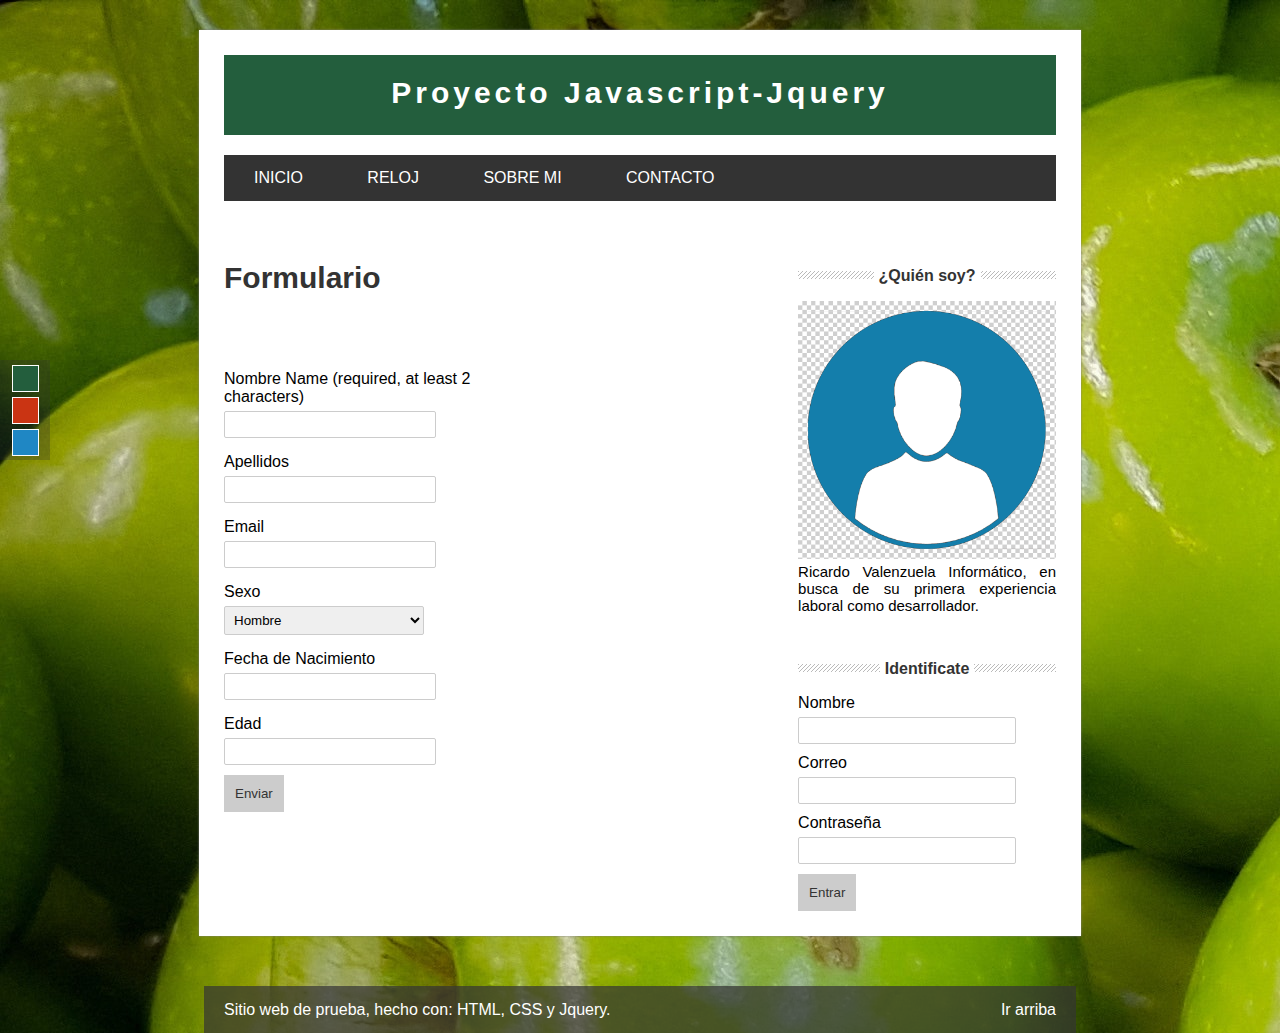
<file: contact.html>
<!DOCTYPE html>
<html lang="es">

<head>
    <meta charset="UTF-8">
    <meta name="viewport" content="width=device-width, initial-scale=1.0">
    <title>Proyecto con JS-Jquery</title>
    <link rel="stylesheet" href="css/styles.css">

    <!--Tema por defecto de la pagina-->
    <link id="theme" rel="stylesheet" href="css/green.css">

    <!--Jquery-->
    <script src="https://ajax.googleapis.com/ajax/libs/jquery/3.1.1/jquery.min.js"></script>

    <!--Carga de estilos de Jquery UI para habilitar "acordeon"-->
    <link rel="stylesheet" href="js/jquery-ui-1.13.2/jquery-ui.min.css">
    <link rel="stylesheet" href="js/jquery-ui-1.13.2/jquery-ui.structure.min.css">
    <link rel="stylesheet" href="js/jquery-ui-1.13.2/jquery-ui.theme.min.css">
    <!--Carga de JQuery UI (Siempre se carga sobre el JS)-->
    <script src="js/jquery-ui-1.13.2/jquery-ui.js"></script>

    <!--Plugin para validar el formulario-->
    

</head>

<body>
    <!--Cambiar tema de la web-->
    <div id="selector-theme">
        <div id="to-green"></div>
        <div id="to-red"></div>
        <div id="to-blue"></div>
    </div>

    <!--contenedor global-->
    <section id="global">
        <!--Cabecera-->
        <header>
            <h1 id="logo">
                Proyecto Javascript-Jquery
            </h1>

            <div class="clearfix"></div>

            <!--Menu de navegacion-->
            <nav id="menu">
                <ul>
                    <li><a href="index.html">INICIO</a></li>
                    <li><a href="reloj.html">RELOJ</a></li>
                    <li><a href="about.html">SOBRE MI</a></li>
                    <li><a href="contact.html">CONTACTO</a></li>
                </ul>
            </nav>
        </header>

        <!--Contenido-->
        <section id="content">
            <div id="box">
                <!--Formulario de contacto-->
                <h2>Formulario</h2>
                <form action="" method="post" id="form-contact">
                    <p>
                        <label for="name">Nombre Name (required, at least 2 characters)</label>
                        <input type="text" name="name" id="" minlength="2" required>
                    </p>
                   

                    <label for="surname">Apellidos</label>
                    <input type="text" name="surname" id="" required>

                    <label for="email">Email</label>
                    <input type="email" name="email" id="" required>

                    <label for="sex">Sexo</label>
                    <select name="sex">
                        <option value="men">Hombre</option>
                        <option value="woman">Mujer</option>
                    </select>

                    <label for="date">Fecha de Nacimiento</label>
                    <input type="text" name="date" required>

                    <label for="age">Edad</label>
                    <input type="number" name="age" id="">

                    <input type="submit" value="Enviar">
                    
                </form>

            </div>

            <aside id="sidebar">
                <div id="about">
                    <h4><span>¿Quién soy?</span></h4>
                    <img src="img/foto-perfil.png" alt="">
                    <p>
                        Ricardo Valenzuela
                        Informático, en busca de su primera experiencia laboral como desarrollador.
                    </p>
                </div>
                <div id="login">
                    <h4><span>Identificate</span></h4>
                    <form action="" method="post">
                        <label for="name">Nombre</label>
                        <input type="text" name="name" id="form_name">
                        <label for="email">Correo</label>
                        <input type="text" name="email">
                        <label for="password">Contraseña</label>
                        <input type="text" name="password">

                        <input type="submit" value="Entrar">

                    </form>
                </div>
            </aside>
            <div class="clearfix"></div>
        </section>

    </section>

    <!--Pie de pagina-->
    <footer>
        Sitio web de prueba, hecho con: HTML, CSS y Jquery. 

        <!--Boton para subir al inicio de la pagina(hace scroll automatico)-->
        <a href="#" class="subir">Ir arriba</a>
    </footer>

    <script src="js/main.js"></script>
</body>

</html>
</file>
<file: css/styles.css>
*{
    margin: 0px;
    padding: 0px;
}

.clearfix{
    float: none;
    clear: both;
}

#global{
    width: 65%;
    margin: 0px auto;
    margin-top: 30px;
    background: white;
    padding: 25px;
    box-shadow: 0px 0px 2px gray;
}

#logo{
    font-family: Verdana, Geneva, Tahoma, sans-serif;
    font-size: 30px;
    letter-spacing: 4px;
    line-height: 75px;
    color: white;
    text-align: center;
    width: 100%;
    height: 80px;
    margin-bottom: 20px;
    float: left;
}

#menu{
    font-family: Helvetica, Arial, sans-serif;
    background: #333;
    width: 100%;
    margin-bottom: 20px;
}

#menu ul{
    line-height: 46px;
    list-style: none;
}

#menu ul li{
    height: 46px;
    /*Despliega los enlaces uno al lado de otro*/
    display: inline-block;
    transition: all 300ms;
}

#menu a{
    display: block;
    color: white;
    text-decoration: none;
    padding-left: 30px;
    padding-right: 30px;
}

#img-murtilla img{
    width: 100%;    
}

#img-changle img{
    width: 100%;
}

#img-maqui img{
    width: 100%;
}

#post{
    width: 60%;
    float: left;
    font-family:  Helvetica, Arial,sans-serif;
}

.post{
    padding: 7px;
}

h2{
    font-size: 30px;
    color: #333;
    font-family:  Helvetica, Arial,sans-serif;
}

.post .date{
    display: block;
    color: gray;
    margin-top: 10px;
}

.post p{
    margin-top: 10px;
    margin-bottom: 20px;
    line-height: 20px;
    text-align: justify;
}

.button-more{
    display: block;
    font-size: 14px;
    text-align: center;
    padding: 15px;
    text-decoration: none;
    margin-top: 10px;
    width: 70px;
    color: white;
    margin-bottom: 20px;
}

#sidebar{
    font-family: Arial, Helvetica, sans-serif;
    width: 31%;
    float: right;
}

#sidebar h4{
    margin-top: 50px;
    margin-bottom: 20px;
    text-align: center;
    line-height: 10px;
    color: #333;
    background: url('../img/lines.png') repeat-x;
}

#sidebar h4 span{
    background: white;
    padding: 5px;
}

#sidebar img{
    width: 100%;
}

#sidebar p{
    font-size: 15px;
    text-align: justify;

}

form input[type = 'text'],
form input[type = 'password'],
form input[type = 'email'],
form input[type = 'number'],
select{
    padding: 5px;
    border-radius: 2px;
    border: 1px solid #ccc;
    width: 80%;
    margin-bottom: 10px;
    margin-top: 5px;
}

form input[type='submit']{
    background: #ccc;
    padding: 10px;
    border: 1px solid #ccc;
    color: #333;
    cursor: pointer;
}

footer{
    font-family: Arial, Helvetica, sans-serif;
    color: white;
    height: 47px;
    background: rgba(51, 51, 51, 0.70);
    margin: 0px auto;
    width: 65%;
    padding-left: 20px;
    padding-right: 20px;
    margin-top: 50px;
    line-height: 47px;
}

.bx-wrapper, .bx-viewport{
    height: 250px !important;
}

#selector-theme{
    position: fixed;
    top: 40%;
    background: rgba(51,51,51,0.30);
    width: 50px;
    height: 100px;
}

#to-green,
#to-red,
#to-blue{
    width: 25px;
    height: 25px;
    border: 1px solid white;
    display: block;
    margin: 0px auto;
    margin-top: 5px;
    margin-bottom: 5px;
    cursor: pointer;
}

#to-green{
    background: #235e3d;
}

#to-red{
    background: #ca3413;
}

#to-blue{
    background: #1f87c4;
}

.subir{
    color: white;
    text-decoration: none;
    display: block;
    float: right;
}

#box{
    width: 60%;
    float: left;
    margin-top: 40px;
}

#acordeon{
    margin-top: 20px;
}

#reloj{
    font-size: 40px;
    font-weight: bold;
    font-family:  Helvetica, Arial, sans-serif;
    color: #333;
    border: 5px dashed #333;
    width: 30%;
    padding: 30px;
    margin: 0px auto;
}

#form-contact{
    width: 50%;
    margin-top: 15%;
    font-family: Helvetica, Arial, sans-serif;
}

#form-contact label{
    display: block;
    width: 100%;
    margin-top: 5px;
}
</file>
<file: css/responsive.css>
@media(max-width: 870px){
    #logo{
        font-size: 25px;
    }
}

@media(max-width: 760px){
    #logo{
        font-size: 25px;
        height: 160px;
    }
}

@media(max-width: 490px){
    #logo{
        height: 220px;
    }
}
</file>
<file: css/green.css>
body{
    background: url('../img/fondo-manzanasjpg.jpg') !important;
    /*provoca que la imagen "no se acabe nunca" al scrollear */
    background: fixed;
}

#logo{
    background: #235e3d;
   
}

#menu ul li:hover{
    background: #235e3d;
}

.button-more{
    background: #235e3d;
}
</file>
